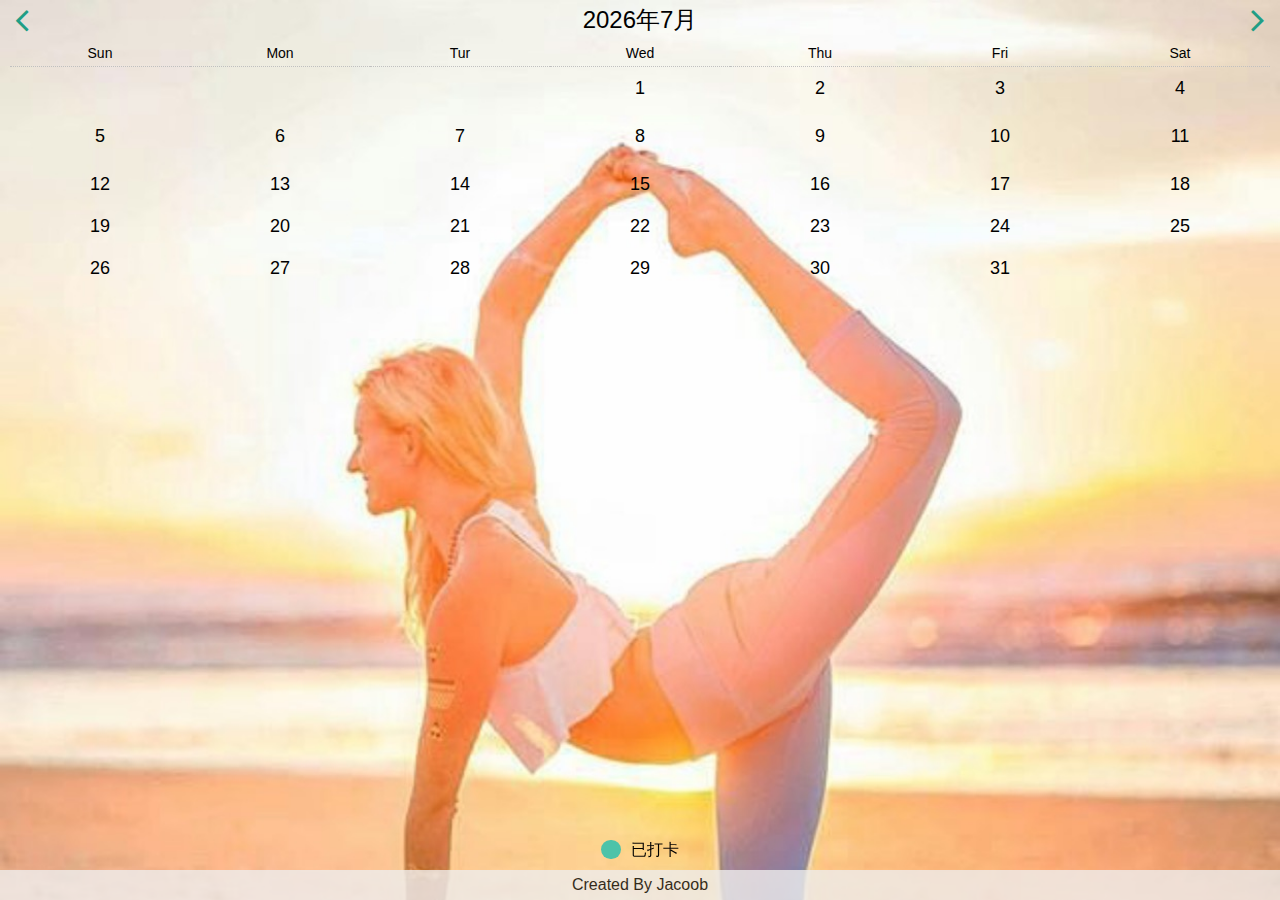
<file: index.html>
<!DOCTYPE html>
<html lang="en">
<head>
	<meta charset="UTF-8">
  <meta name="viewport" content="width=device-width, user-scalable=no">
	<title>打卡收割机</title>
  <style type="text/css">
    .s-skin-container,.s-skin-container li{position:absolute;width:100%;height:100%}.star b,.star s{display:block;border-radius:50px;background-color:#4dc3a9}a{text-decoration:none}li,ul{list-style:none;margin:0;padding:0}.s-skin-container{top:0;left:0;z-index:-5}.s-skin-container li{z-index:10;background-position:center 0;background-repeat:no-repeat;background-attachment:fixed;background-size:cover;-webkit-background-size:cover;-o-background-size:cover;zoom:1}.star,.star a,.star b,.star s{width:100px;height:100px;position:absolute}.star{top:68%;left:42%;margin-left:-20px;margin-top:-20px;-webkit-transform:scale(0);-webkit-animation-name:janim;-webkit-animation-duration:.3s;-webkit-animation-timing-function:linear;-webkit-animation-direction:normal;-webkit-animation-fill-mode:forwards}.star a{z-index:1000;display:block;color:#fff;text-align:center;line-height:100px}.star b{-webkit-transform:scale(2);opacity:.2;-webkit-animation:zdjpop .8s infinite}@-webkit-keyframes janim{0%{-webkit-transform:scale(.2)}50%{-webkit-transform:scale(1.2)}100%{-webkit-transform:scale(1)}}@-webkit-keyframes zdjpop{0%{opacity:1;-webkit-transform:scale(1)}100%{opacity:0;-webkit-transform:scale(1.5)}}
#username,.ipad #username{text-overflow:ellipsis;white-space:nowrap;overflow:hidden}.calendar .cal-body table .month,.hide,.ipad .calendar .cal-body table .month{display:none}img{border:none}hr{color:#209e85;padding:0 10px;border-top:1px solid #209e85;border-bottom:1px solid #fff}a{outline-style:none;outline-width:0}a:active,a:hover{outline:0}.text-left{text-align:left}.text-center{text-align:center}.text-right{text-align:right}body,html{font-family:'Helvetica Neue',Helvetica,Arial,sans-serif;margin:0;padding:0;word-wrap:break-word}#head-container{background:#209e85;border-bottom:1px solid #1c967e}#head-container img{height:38px;padding:5px 10px}#head-container .menu{padding:10px;position:absolute;right:0;height:28px}#head-container .menuhover{color:red}#nav-bar{position:absolute;top:48px;width:100%;height:100%;background:#f1f0e3;z-index:100;padding:0 0 20px}#nav-bar .nav-triangle{position:absolute;top:-20px;right:15px;width:0;height:0;font-size:0;border-width:10px;border-style:solid;border-color:transparent transparent #f1f0e3;overflow:hidden;z-index:1}#nav-bar .mobile-apps{padding:20px 10px 0}#nav-bar .mobile-apps .title-line{color:#209e85;height:20px;line-height:20px;text-align:center;font-size:15px}#nav-bar .mobile-apps .title-line .title{position:relative;top:-20px;background:#f1f0e3;padding:0 10px}#nav-bar .mobile-apps .app-item{padding-bottom:10px}#nav-bar .mobile-apps .app-item a{color:#000;text-decoration:none}#nav-bar .mobile-apps .app-item a img{width:32px}#nav-bar .mobile-apps .app-item a .description{position:relative;top:-10px;font-size:15px}#nav-bar .mobile-apps .app-item .btn-download{position:absolute;right:10px;border-radius:2px;background:0 0;padding:2px 8px;border:1px solid #209e85;color:#209e85;text-shadow:none}#nav-bar .web-apps{font-size:15px;padding:10px 10px 30px}#nav-bar .web-apps .title-line{color:#209e85;height:20px;line-height:20px;text-align:center;font-size:15px}#nav-bar .web-apps .title-line .title{position:relative;top:-20px;background:#f1f0e3;padding:0 10px}#nav-bar .web-apps table{width:100%}#nav-bar .web-apps table a{color:#000;text-decoration:none}#nav-bar .web-apps table a img{height:26px}#nav-bar .web-apps table a .description{position:relative;top:-10px;padding-left:5px}.info-bar{position:relative;top:-4px;height:120px;border-top:3px solid #1a8770;background:#209e85;color:#fff;text-align:center}#user-info{position:absolute;left:20px;top:20px}#user-info img{width:60px;height:60px;border-radius:60px;box-shadow:0 0 4px gray;background:#fff}#user-decoration{position:relative;top:-10px;font-size:38px;font-weight:700;line-height:120px;color:#1b8773}#checkin-info{position:absolute;right:20px;top:20px}#username{font-weight:700;width:80px}#days-count{font-size:42px;height:60px;font-weight:700}.calendar{margin:0 10px 50px}.calendar .cal-header{text-align:center;height:40px;font-size:24px;line-height:40px}.calendar .cal-header .ctrl{font-size:38px;color:silver}.calendar .cal-header .ctrl-active{color:#209e85}.calendar .cal-header .btn{background:0 0;border:none;box-shadow:none}.calendar .cal-header #prev{position:absolute;left:15px}.calendar .cal-header #next{position:absolute;right:15px}.calendar .cal-body{width:100%}.calendar .cal-body table{width:100%;text-align:center;font-size:18px}.calendar .cal-body table th,.calendar .cal-body table tr:nth-of-type(2) th{font-weight:400;font-size:14px}.calendar .cal-body table tr:nth-of-type(3){height:54px}.calendar .cal-body table th{height:26px;border-bottom:1px dotted silver}.calendar .cal-body table td{width:40px;height:42px}.calendar .cal-body table td .cell{margin:4px auto;line-height:34px;text-align:center;width:34px;height:34px}#diagram,.download-info{position:fixed;width:100%;text-align:center}.calendar .cal-body table .done{border-radius:34px;color:#fff;background:#4dc3a9}.calendar .cal-body table .undo{color:silver}#diagram{bottom:30px;height:40px;line-height:40px}#diagram .hint-dot{padding:1px 10px;background:#4dc3a9;border-radius:12px;margin-right:10px}.download-info{margin:0;bottom:0;height:30px;line-height:30px;background:#eeeded;opacity:.8}.ipad #nav-bar .mobile-apps{padding:40px 20px 0}.ipad #nav-bar .mobile-apps .title-line{color:#209e85;height:40px;line-height:40px;text-align:center;font-size:30px}.ipad #nav-bar .mobile-apps .title-line .title{position:relative;top:-40px;background:#f1f0e3;padding:0 20px}.ipad #nav-bar .mobile-apps .app-item{padding-bottom:20px;font-size:30px}.ipad #nav-bar .mobile-apps .app-item a{color:#000;text-decoration:none}.ipad #nav-bar .mobile-apps .app-item a img{width:64px}.ipad #nav-bar .mobile-apps .app-item a .description{position:relative;font-size:30px;top:-20px}.ipad #nav-bar .mobile-apps .app-item .btn-download{position:absolute;right:20px;border-radius:6px;background:0 0;padding:4px 16px;border:1px solid #209e85;color:#209e85;text-shadow:none}.ipad #nav-bar .web-apps{font-size:30px;padding:20px 20px 60px}.ipad #nav-bar .web-apps .title-line{color:#209e85;height:40px;line-height:40px;text-align:center;font-size:30px}.ipad #nav-bar .web-apps .title-line .title{position:relative;top:-40px;background:#f1f0e3;padding:0 20px}.ipad #nav-bar .web-apps table{width:100%}.ipad #nav-bar .web-apps table a{color:#000;text-decoration:none}.ipad #nav-bar .web-apps table a img{height:52px}.ipad #nav-bar .web-apps table a .description{position:relative;top:-20px;padding-left:10px}.ipad .info-bar{position:relative;top:-4px;height:200px;border-top:6px solid #1a8770;background:#209e85;color:#fff;text-align:center;font-size:1.5em}.ipad #user-info{position:absolute;left:40px;top:20px}.ipad #user-info img{width:120px;height:120px;border-radius:120px;box-shadow:0 0 8px gray;background:#fff}.ipad #user-decoration{position:relative;top:-30px;font-size:76px;font-weight:700;line-height:240px;color:#1b8773}.ipad #checkin-info{position:absolute;right:40px;top:20px}.ipad #username{font-weight:700;width:160px}.ipad #days-count{font-size:90px;height:120px;font-weight:700}.ipad .calendar{margin:0 20px 100px}.ipad .calendar .cal-header{text-align:center;height:80px;font-size:48px;line-height:80px}.ipad .calendar .cal-header .ctrl{font-size:76px;color:silver}.ipad .calendar .cal-header .ctrl-active{color:#209e85}.ipad .calendar .cal-header .btn{background:0 0;border:none;box-shadow:none}.ipad .calendar .cal-header #prev{position:absolute;left:30px}.ipad .calendar .cal-header #next{position:absolute;right:30px}.ipad .calendar .cal-body{width:100%}.ipad .calendar .cal-body table{width:100%;text-align:center;font-size:36px}.ipad .calendar .cal-body table tr:nth-of-type(2) th{font-weight:400;font-size:28px}.ipad .calendar .cal-body table tr:nth-of-type(3){height:108px}.ipad .calendar .cal-body table th{height:52px;border-bottom:2px dotted silver}.ipad .calendar .cal-body table td{width:80px;height:84px}.ipad .calendar .cal-body table td .cell{margin:8px auto;line-height:68px;text-align:center;width:68px;height:68px}.ipad .calendar .cal-body table .done{border-radius:68px;color:#fff;background:#4dc3a9}.ipad .calendar .cal-body table .undo{color:silver}.ipad #diagram{position:static;bottom:40px;height:80px;width:100%;line-height:80px;text-align:center;background:#eeeded;font-size:2em}.ipad #diagram .hint-dot{color:#4dc3a9}@media only screen and (width:1024px){#nav-bar .mobile-apps{padding:40px 20px 0}#nav-bar .mobile-apps .title-line{color:#209e85;height:40px;line-height:40px;text-align:center;font-size:30px}#nav-bar .mobile-apps .title-line .title{position:relative;top:-40px;background:#f1f0e3;padding:0 20px}#nav-bar .mobile-apps .app-item{padding-bottom:20px;font-size:30px}#nav-bar .mobile-apps .app-item a{color:#000;text-decoration:none}#nav-bar .mobile-apps .app-item a img{width:64px}#nav-bar .mobile-apps .app-item a .description{position:relative;font-size:30px;top:-20px}#nav-bar .mobile-apps .app-item .btn-download{position:absolute;right:20px;border-radius:6px;background:0 0;padding:4px 16px;border:1px solid #209e85;color:#209e85;text-shadow:none}#nav-bar .web-apps{font-size:30px;padding:20px 20px 60px}#nav-bar .web-apps .title-line{color:#209e85;height:40px;line-height:40px;text-align:center;font-size:30px}#nav-bar .web-apps .title-line .title{position:relative;top:-40px;background:#f1f0e3;padding:0 20px}#nav-bar .web-apps table{width:100%}#nav-bar .web-apps table a{color:#000;text-decoration:none}#nav-bar .web-apps table a img{height:52px}#nav-bar .web-apps table a .description{position:relative;top:-20px;padding-left:10px}.info-bar{position:relative;top:-4px;height:200px;border-top:6px solid #1a8770;background:#209e85;color:#fff;text-align:center;font-size:1.5em}#user-info{position:absolute;left:40px;top:20px}#user-info img{width:120px;height:120px;border-radius:120px;box-shadow:0 0 8px gray;background:#fff}#user-decoration{position:relative;top:-30px;font-size:76px;font-weight:700;line-height:240px;color:#1b8773}#checkin-info{position:absolute;right:40px;top:20px}#username{font-weight:700;text-overflow:ellipsis;white-space:nowrap;width:160px;overflow:hidden}#days-count{font-size:90px;height:120px;font-weight:700}.calendar{margin:0 20px 100px}.calendar .cal-header{text-align:center;height:80px;font-size:48px;line-height:80px}.calendar .cal-header .ctrl{font-size:76px;color:silver}.calendar .cal-header .ctrl-active{color:#209e85}.calendar .cal-header .btn{background:0 0;border:none;box-shadow:none}.calendar .cal-header #prev{position:absolute;left:30px}.calendar .cal-header #next{position:absolute;right:30px}.calendar .cal-body{width:100%}.calendar .cal-body table{width:100%;text-align:center;font-size:36px}.calendar .cal-body table tr:nth-of-type(2) th{font-weight:400;font-size:28px}.calendar .cal-body table tr:nth-of-type(3){height:108px}.calendar .cal-body table th{height:52px;border-bottom:2px dotted silver}.calendar .cal-body table td{width:80px;height:84px}.calendar .cal-body table td .cell{margin:8px auto;line-height:68px;text-align:center;width:68px;height:68px}.calendar .cal-body table .month{display:none}.calendar .cal-body table .done{border-radius:68px;color:#fff;background:#4dc3a9}.calendar .cal-body table .undo{color:silver}#diagram{position:static;bottom:40px;height:80px;width:100%;line-height:80px;text-align:center;background:#eeeded;font-size:2em}#diagram .hint-dot{color:#4dc3a9}}@media only screen and (width:768px){#nav-bar .mobile-apps{padding:40px 20px 0}#nav-bar .mobile-apps .title-line{color:#209e85;height:40px;line-height:40px;text-align:center;font-size:30px}#nav-bar .mobile-apps .title-line .title{position:relative;top:-40px;background:#f1f0e3;padding:0 20px}#nav-bar .mobile-apps .app-item{padding-bottom:20px;font-size:30px}#nav-bar .mobile-apps .app-item a{color:#000;text-decoration:none}#nav-bar .mobile-apps .app-item a img{width:64px}#nav-bar .mobile-apps .app-item a .description{position:relative;font-size:30px;top:-20px}#nav-bar .mobile-apps .app-item .btn-download{position:absolute;right:20px;border-radius:6px;background:0 0;padding:4px 16px;border:1px solid #209e85;color:#209e85;text-shadow:none}#nav-bar .web-apps{font-size:30px;padding:20px 20px 60px}#nav-bar .web-apps .title-line{color:#209e85;height:40px;line-height:40px;text-align:center;font-size:30px}#nav-bar .web-apps .title-line .title{position:relative;top:-40px;background:#f1f0e3;padding:0 20px}#nav-bar .web-apps table{width:100%}#nav-bar .web-apps table a{color:#000;text-decoration:none}#nav-bar .web-apps table a img{height:52px}#nav-bar .web-apps table a .description{position:relative;top:-20px;padding-left:10px}.info-bar{position:relative;top:-4px;height:200px;border-top:6px solid #1a8770;background:#209e85;color:#fff;text-align:center;font-size:1.5em}#user-info{position:absolute;left:40px;top:20px}#user-info img{width:120px;height:120px;border-radius:120px;box-shadow:0 0 8px gray;background:#fff}#user-decoration{position:relative;top:-30px;font-size:76px;font-weight:700;line-height:240px;color:#1b8773}#checkin-info{position:absolute;right:40px;top:20px}#username{font-weight:700;text-overflow:ellipsis;white-space:nowrap;width:160px;overflow:hidden}#days-count{font-size:90px;height:120px;font-weight:700}.calendar{margin:0 20px 100px}.calendar .cal-header{text-align:center;height:80px;font-size:48px;line-height:80px}.calendar .cal-header .ctrl{font-size:76px;color:silver}.calendar .cal-header .ctrl-active{color:#209e85}.calendar .cal-header .btn{background:0 0;border:none;box-shadow:none}.calendar .cal-header #prev{position:absolute;left:30px}.calendar .cal-header #next{position:absolute;right:30px}.calendar .cal-body{width:100%}.calendar .cal-body table{width:100%;text-align:center;font-size:36px}.calendar .cal-body table tr:nth-of-type(2) th{font-weight:400;font-size:28px}.calendar .cal-body table tr:nth-of-type(3){height:108px}.calendar .cal-body table th{height:52px;border-bottom:2px dotted silver}.calendar .cal-body table td{width:80px;height:84px}.calendar .cal-body table td .cell{margin:8px auto;line-height:68px;text-align:center;width:68px;height:68px}.calendar .cal-body table .month{display:none}.calendar .cal-body table .done{border-radius:68px;color:#fff;background:#4dc3a9}.calendar .cal-body table .undo{color:silver}#diagram{position:static;bottom:40px;height:80px;width:100%;line-height:80px;text-align:center;background:#eeeded;font-size:2em}#diagram .hint-dot{color:#4dc3a9}}
@font-face{font-family:fontawesome;src:url(fonts/fontawesome-v3.ttf) format('truetype');font-weight:400;font-style:normal}[data-icon]:before{font-family:fontawesome;content:attr(data-icon);speak:none;font-weight:400;font-variant:normal;text-transform:none;line-height:1;-webkit-font-smoothing:antialiased}.icon-adjust,.icon-adn,.icon-align-center,.icon-align-justify,.icon-align-left,.icon-align-right,.icon-ambulance,.icon-anchor,.icon-android,.icon-angle-down,.icon-angle-left,.icon-angle-right,.icon-angle-up,.icon-apple,.icon-archive,.icon-arrow-down,.icon-arrow-left,.icon-arrow-right,.icon-arrow-up,.icon-asterisk,.icon-backward,.icon-ban-circle,.icon-bar-chart,.icon-barcode,.icon-beaker,.icon-beer,.icon-bell,.icon-bell-alt,.icon-bitbucket,.icon-bitbucket-sign,.icon-bitcoin,.icon-bold,.icon-bolt,.icon-book,.icon-bookmark,.icon-bookmark-empty,.icon-briefcase,.icon-bug,.icon-building,.icon-bullhorn,.icon-bullseye,.icon-calendar,.icon-calendar-empty,.icon-camera,.icon-camera-retro,.icon-caret-down,.icon-caret-left,.icon-caret-right,.icon-caret-up,.icon-certificate,.icon-check,.icon-check-empty,.icon-check-minus,.icon-check-sign,.icon-chevron-down,.icon-chevron-left,.icon-chevron-right,.icon-chevron-sign-down,.icon-chevron-sign-left,.icon-chevron-sign-right,.icon-chevron-sign-up,.icon-chevron-up,.icon-circle,.icon-circle-arrow-down,.icon-circle-arrow-left,.icon-circle-arrow-right,.icon-circle-arrow-up,.icon-circle-blank,.icon-cloud,.icon-cloud-download,.icon-cloud-upload,.icon-code,.icon-code-fork,.icon-coffee,.icon-cog,.icon-cogs,.icon-collapse,.icon-collapse-alt,.icon-collapse-top,.icon-columns,.icon-comment,.icon-comment-alt,.icon-comments,.icon-comments-alt,.icon-compass,.icon-copy,.icon-credit,.icon-crop,.icon-css3,.icon-cut,.icon-dashboard,.icon-desktop,.icon-dollar,.icon-douban,.icon-douban-round,.icon-double-angle-down,.icon-double-angle-left,.icon-double-angle-right,.icon-double-angle-up,.icon-download,.icon-download-alt,.icon-dribbble,.icon-dropbox,.icon-edit,.icon-edit-sign,.icon-eject,.icon-ellipsis-horizontal,.icon-ellipsis-vertical,.icon-envelope,.icon-envelope-alt,.icon-eraser,.icon-euro,.icon-exchange,.icon-exclamation,.icon-exclamation-sign,.icon-expand,.icon-expand-alt,.icon-external-link,.icon-external-link-sign,.icon-eye-close,.icon-eye-open,.icon-facebook,.icon-facebook-sign,.icon-facetime-video,.icon-fast-backward,.icon-fast-forward,.icon-female,.icon-fighter-jet,.icon-file,.icon-file-2,.icon-file-alt,.icon-file-text,.icon-film,.icon-filter,.icon-fire,.icon-fire-extinguisher,.icon-flag,.icon-flag-alt,.icon-flag-checkered,.icon-flickr,.icon-folder-close,.icon-folder-close-alt,.icon-folder-open,.icon-folder-open-alt,.icon-font,.icon-food,.icon-forward,.icon-foursquare,.icon-frown,.icon-fullscreen,.icon-gamepad,.icon-gbp,.icon-gift,.icon-github,.icon-github-alt,.icon-github-sign,.icon-gittip,.icon-glass,.icon-globe,.icon-google-plus,.icon-google-plus-sign,.icon-group,.icon-h-sign,.icon-hand-down,.icon-hand-left,.icon-hand-right,.icon-hand-up,.icon-hdd,.icon-headphones,.icon-heart,.icon-heart-empty,.icon-home,.icon-hospital,.icon-html5,.icon-inbox,.icon-indent-left,.icon-indent-right,.icon-info,.icon-info-sign,.icon-instagram,.icon-italic,.icon-key,.icon-keyboard,.icon-laptop,.icon-leaf,.icon-legal,.icon-lemon,.icon-level-down,.icon-level-up,.icon-lightbulb,.icon-link,.icon-linkedin,.icon-linkedin-sign,.icon-linux,.icon-list,.icon-list-alt,.icon-list-ol,.icon-list-ul,.icon-location-arrow,.icon-lock,.icon-long-arrow-down,.icon-long-arrow-left,.icon-long-arrow-right,.icon-long-arrow-up,.icon-magic,.icon-magnet,.icon-male,.icon-map-marker,.icon-maxcdn,.icon-medkit,.icon-meh,.icon-microphone,.icon-microphone-off,.icon-minus,.icon-minus-sign,.icon-minus-sign-alt,.icon-mobile,.icon-money,.icon-moon,.icon-move,.icon-music,.icon-off,.icon-ok,.icon-ok-circle,.icon-ok-sign,.icon-paper-clip,.icon-paste,.icon-pause,.icon-pencil,.icon-phone,.icon-phone-sign,.icon-picture,.icon-pinterest,.icon-pinterest-sign,.icon-plane,.icon-play,.icon-play-circle,.icon-play-sign,.icon-plus,.icon-plus-sign,.icon-plus-sign-2,.icon-print,.icon-pushpin,.icon-puzzle,.icon-qq,.icon-qq-round,.icon-qrcode,.icon-question,.icon-question-sign,.icon-quote-left,.icon-quote-right,.icon-random,.icon-refresh,.icon-remove,.icon-remove-circle,.icon-remove-sign,.icon-renminbi,.icon-renren,.icon-renren-2,.icon-renren-round,.icon-reorder,.icon-repeat,.icon-reply,.icon-reply-all,.icon-resize-full,.icon-resize-horizontal,.icon-resize-small,.icon-resize-vertical,.icon-retweet,.icon-road,.icon-rocket,.icon-rss,.icon-rss-sign,.icon-rupee,.icon-save,.icon-screenshot,.icon-search,.icon-share,.icon-share-alt,.icon-share-sign,.icon-shield,.icon-shopping-cart,.icon-sign-blank,.icon-signal,.icon-signin,.icon-signout,.icon-sina-weibo,.icon-sina-weibo-round,.icon-sitemap,.icon-skype,.icon-smile,.icon-sort,.icon-sort-by-alphabet,.icon-sort-by-alphabet-alt,.icon-sort-by-attributes,.icon-sort-by-attributes-alt,.icon-sort-by-order,.icon-sort-by-order-alt,.icon-sort-down,.icon-sort-up,.icon-spinner,.icon-stackexchange,.icon-star,.icon-star-empty,.icon-star-half,.icon-star-half-full,.icon-step-backward,.icon-step-forward,.icon-stethoscope,.icon-stop,.icon-strikethrough,.icon-subscript,.icon-suitcase,.icon-sun,.icon-superscript,.icon-table,.icon-tablet,.icon-tag,.icon-tags,.icon-tasks,.icon-tencent-weibo,.icon-tencent-weibo-round,.icon-terminal,.icon-text-height,.icon-text-width,.icon-th,.icon-th-large,.icon-th-list,.icon-thumbs-down,.icon-thumbs-down-2,.icon-thumbs-up,.icon-thumbs-up-2,.icon-ticket,.icon-time,.icon-tint,.icon-trash,.icon-trello,.icon-trophy,.icon-truck,.icon-tumblr,.icon-tumblr-sign,.icon-twitter,.icon-twitter-sign,.icon-umbrella,.icon-underline,.icon-undo,.icon-unlink,.icon-unlock,.icon-unlock-alt,.icon-upload,.icon-upload-alt,.icon-user,.icon-user-md,.icon-vk,.icon-volume-down,.icon-volume-off,.icon-volume-up,.icon-warning-sign,.icon-weibo,.icon-weixin,.icon-weixin-round,.icon-windows,.icon-won,.icon-wrench,.icon-xing,.icon-xing-sign,.icon-yen,.icon-youtube,.icon-youtube-play,.icon-youtube-sign,.icon-zoom-in,.icon-zoom-out{font-family:fontawesome;speak:none;font-style:normal;font-weight:400;font-variant:normal;text-transform:none;line-height:1;-webkit-font-smoothing:antialiased}.icon-angle-left:before{content:"\f104"}.icon-angle-right:before{content:"\f105"}.icon-weixin-round:before{content:"\e000"}.icon-tencent-weibo-round:before{content:"\e001"}.icon-sina-weibo-round:before{content:"\e002"}.icon-renren-round:before{content:"\e003"}.icon-qq-round:before{content:"\e004"}.icon-douban-round:before{content:"\e005"}.icon-suitcase:before{content:"\e006"}.icon-mobile:before{content:"\e007"}.icon-douban:before{content:"\e008"}.icon-qq:before{content:"\e009"}.icon-renren-2:before{content:"\e00a"}.icon-sina-weibo:before{content:"\e00b"}.icon-tencent-weibo:before{content:"\e00c"}.icon-weixin:before{content:"\e00d"}
  </style>
</head>
<body>
  <ul class="s-skin-container">
    <li class="" style="background-image: url(826840225658044791.jpg); display: list-item; z-index: 10;"></li>
  </ul>
  <div class="calendar">
    <div class="cal-header">
      <a class="icon-angle-left btn ctrl ctrl-active" id="prev" href=""></a>
        <span id="date"></span> 
      <a class="icon-angle-right btn ctrl ctrl-active" id="next" href=""></a>
    </div>
    <div id="dateTime" class="cal-body"></div>
  </div>
  <div class="star">
    <a href="javascript:doDakaAction()">打卡</a>
    <s></s>
    <b></b>
  </div>
  <div id="diagram">
      <i class="hint-dot"></i> 已打卡
  </div>
  <div class="download-info">
      Created By Jacoob
  </div>
</body>
<script src="zepto.js"></script>
<script src="layer/layer.js"></script>
<script src="daka.min.js"></script>
</html>
</file>
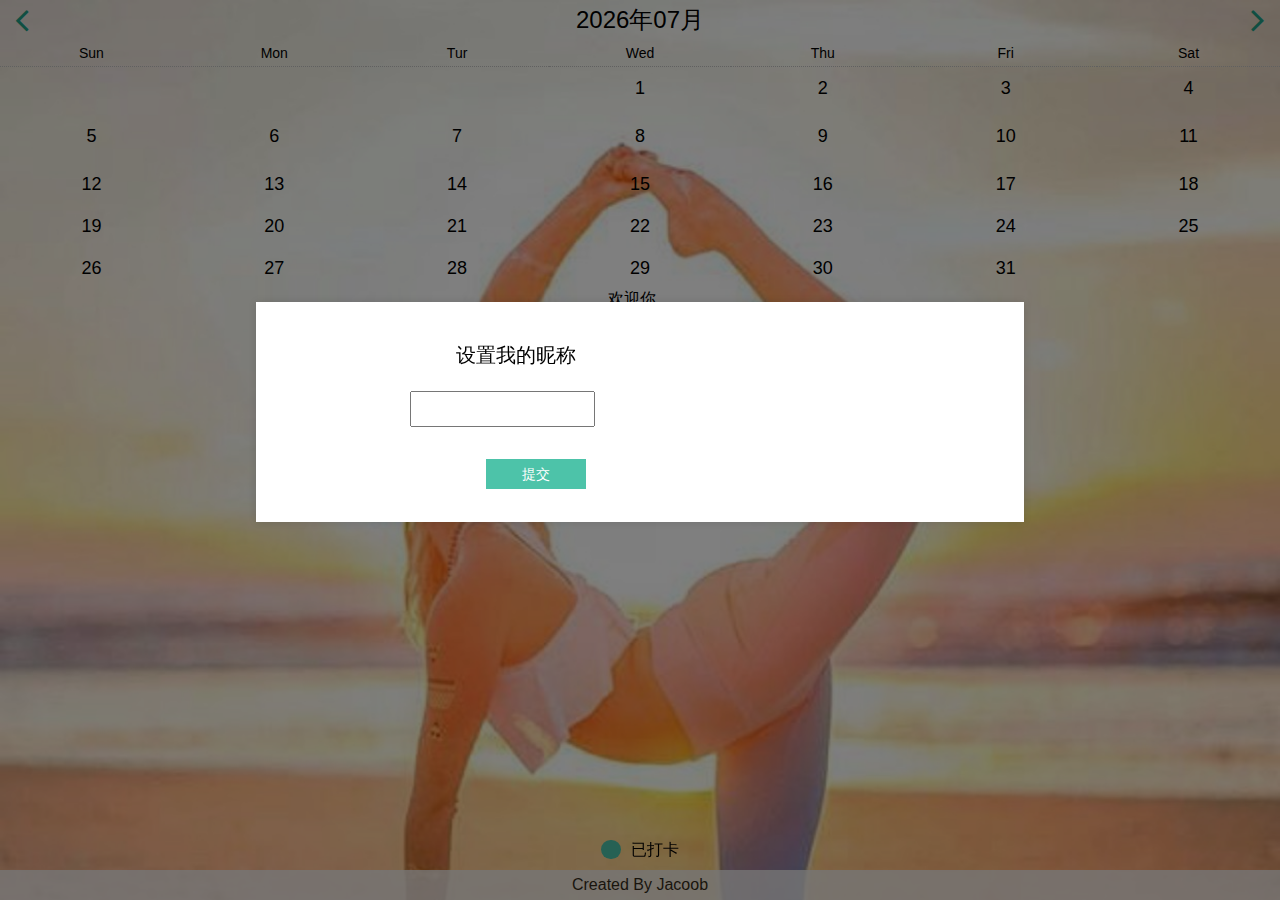
<file: daka.html>
<!DOCTYPE html>
<html lang="en">
<head>
	<meta charset="UTF-8">
  <meta name="viewport" content="width=device-width, user-scalable=no">
	<title>打卡小工具-最好用的小工具</title>
  <link href="checkin_wechat.7e3f7b756593293e2bfb44d201c5de11.css" rel="stylesheet" type="text/css">
  <link rel="stylesheet" type="text/css" href="shanbay-fontawesome-v3.css">
  <style type="text/css">
    a{
      text-decoration: none;
    }
    ul,li{
      list-style: none;
      margin: 0;
      padding: 0;
    }
    .s-skin-container {
      position: absolute;
      top: 0;
      left: 0;
      height: 100%;
      width: 100%;
      z-index: -5;
    }
    .s-skin-container li {
      position: absolute;
      width: 100%;
      height: 100%;
      z-index: 10;
      background-position: center 0;
      background-repeat: no-repeat;
      background-attachment: fixed;
      background-size: cover;
      -webkit-background-size: cover;
      -o-background-size: cover;
      zoom: 1;
    }
    .star{
      width:100px;
      height:100px;
      position:absolute;
      bottom:12%;
      left:42%;
      margin-left:-20px;
      margin-top:-20px;
      -webkit-transform:scale(0);
      -webkit-animation-name:janim;
      -webkit-animation-duration:.3s;
      -webkit-animation-timing-function:linear;
      -webkit-animation-direction:normal;
      -webkit-animation-fill-mode:forwards;
    }
    .star a{
      position: absolute;
      z-index: 1000;
      height: 100px;
      width: 100px;
      display: block;
      color: white;
      text-align: center;
      line-height: 100px;
    }
    .star s{
      width:100px;
      height:100px;
      display:block;
      border-radius:50px;
      background-color:#4dc3a9;
      position:absolute;
    }
    .star b{
      width:100px;
      height:100px;
      display:block;
      border-radius:50px;
      position:absolute;
      background-color:#4dc3a9;
      -webkit-transform:scale(2);
      opacity:.2;
      -webkit-animation:zdjpop .8s infinite;
    }
    @-webkit-keyframes janim {
      0% {
        -webkit-transform:scale(0.2);
      }
      50% {
        -webkit-transform:scale(1.2);
      }
      100% {
        -webkit-transform:scale(1);
      }
      }
      @-webkit-keyframes zdjpop {
      0% {
        opacity:1;
        -webkit-transform:scale(1);
      }
      100% {
        opacity:0;
        -webkit-transform:scale(1.5);
      }
    }

  .personInfo p{position:absolute;left:26%;top:10%;font-family: Helvetica, STHeiti STXihei, Microsoft JhengHei, Microsoft YaHei, Arial;font-size:20px;}
	.personInfo input{position:absolute;left:20%;bottom:43%;height:30px;line-height:30px;text-align:center;}
	.personInfo a{display:inline-block;position:absolute;left:30%;bottom:15%;width:100px;height:30px;line-height:30px;background:#4dc3a9;color:#fff;text-align:center;}
	.daka_info p{text-align:center;margin:0;padding-bottom:10px;}
	.daka_info p span{color:red;}
  </style>
</head>
<body>
  <ul class="s-skin-container">
    <li class="" style="background-image: url(826840225658044791.jpg); display: list-item; z-index: 10;"></li>
  </ul>
  <div class="calendar">
    <div class="cal-header">
      <a class="icon-angle-left btn ctrl ctrl-active" id="prev" href=""></a>
        <span id="date"></span> 
      <a class="icon-angle-right btn ctrl ctrl-active" id="next" href=""></a>
    </div>
    <div id="dateTime" class="cal-body"></div>
  </div>
  <div class="daka_info">
	<p>欢迎你，<span id="name"></span></p>
	<p id="msg">本月累计打卡<span id="day_num"></span>天</p>
  </div>
  <div class="star">
    <a href="javascript:doDakaAction()">打卡</a>
    <s></s>
    <b></b>
  </div>
  <div id="diagram">
      <i class="hint-dot"></i> 已打卡
  </div>
  <div class="download-info">
      Created By Jacoob
  </div>
</body>
<script src="zepto.js"></script>
<script src="layer/layer.js"></script>
<script src="calendar-My.js"></script>
<script src="daka.js"></script>
</html>
</file>
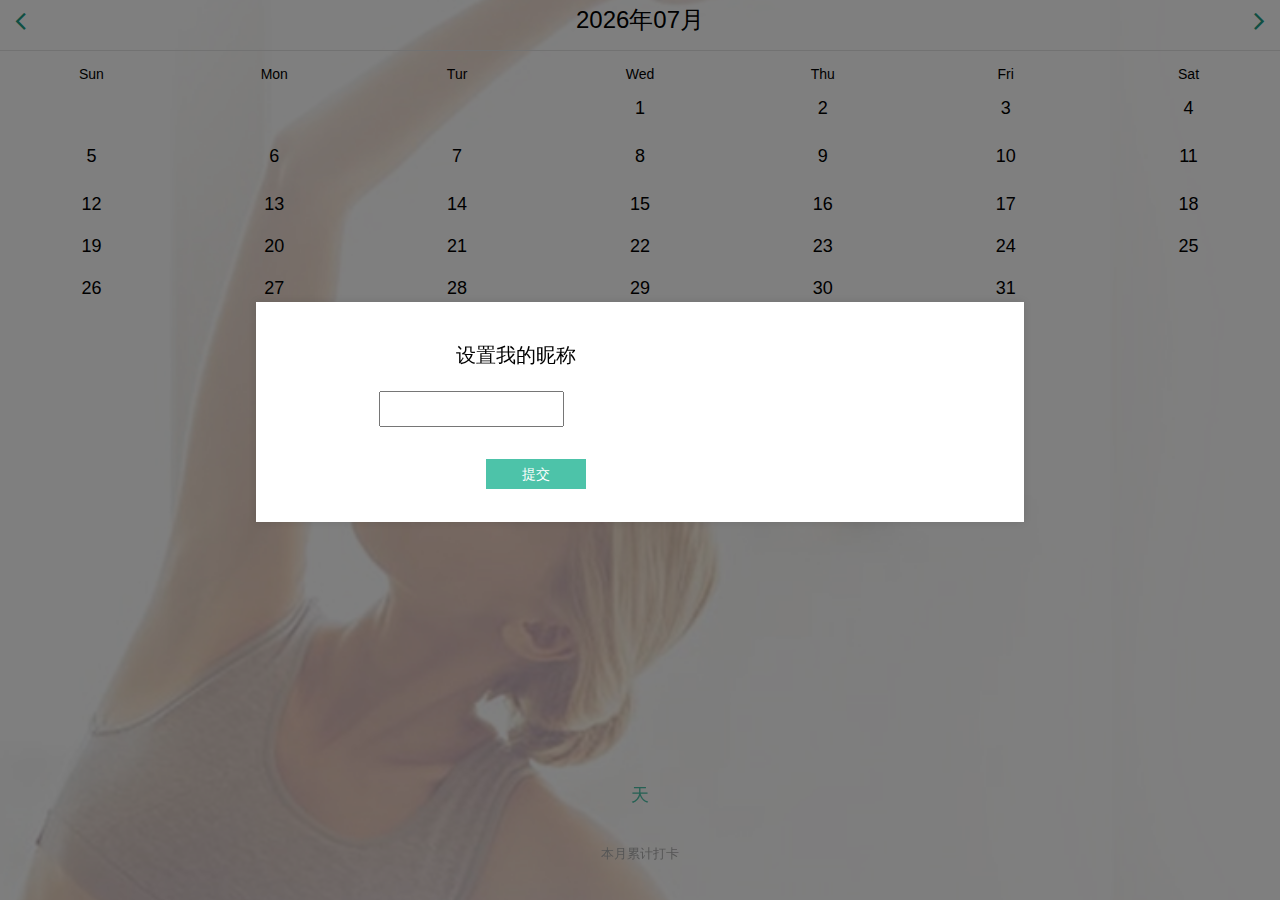
<file: record_wx.html>
<!DOCTYPE html>
<html lang="en">
<head>
	<meta charset="UTF-8">
 	<meta name="viewport" content="width=device-width, user-scalable=no">
  	<!--<script src="http://g.tbcdn.cn/mtb/lib-flexible/0.3.4/??flexible_css.js,flexible.js"></script> 	-->	
	<title>打卡小工具-最好用的小工具</title>
  <style type="text/css">
    .s-skin-container,.s-skin-container li{position:absolute;width:100%;height:100%}
    .star b,.star s{display:block;border-radius:50px;background-color:#4dc3a9}a{text-decoration:none}
    li,ul{list-style:none;margin:0;padding:0}
    .s-skin-container{top:0;left:0;z-index:-5}
    .s-skin-container li{z-index:10;background-position:50% 50%;background-repeat:no-repeat;background-attachment:fixed;background-size:cover;-webkit-background-size:cover;-o-background-size:cover;zoom:1}
    .star,.star a,.star b,.star s{width:100px;height:100px;position:absolute}
    .star{top:65%;left:42%;margin-left:-20px;margin-top:-20px;-webkit-transform:scale(0);-webkit-animation-name:janim;-webkit-animation-duration:.3s;-webkit-animation-timing-function:linear;-webkit-animation-direction:normal;-webkit-animation-fill-mode:forwards}
    .star a{z-index:1000;display:block;color:#fff;text-align:center;line-height:100px}
    .star b{-webkit-transform:scale(2);opacity:.2;-webkit-animation:zdjpop .8s infinite}
    @-webkit-keyframes janim{0%{-webkit-transform:scale(.2)}50%{-webkit-transform:scale(1.2)}100%{-webkit-transform:scale(1)}}
    @-webkit-keyframes zdjpop{0%{opacity:1;-webkit-transform:scale(1)}100%{opacity:0;-webkit-transform:scale(1.5)}}
#username,.ipad #username{text-overflow:ellipsis;white-space:nowrap;overflow:hidden}.calendar .cal-body table .month,.hide,.ipad .calendar .cal-body table .month{display:none}img{border:none}hr{color:#209e85;padding:0 10px;border-top:1px solid #209e85;border-bottom:1px solid #fff}a{outline-style:none;outline-width:0}a:active,a:hover{outline:0}.text-left{text-align:left}.text-center{text-align:center}.text-right{text-align:right}body,html{font-family:'Helvetica Neue',Helvetica,Arial,sans-serif;margin:0;padding:0;word-wrap:break-word}#head-container{background:#209e85;border-bottom:1px solid #1c967e}#head-container img{height:38px;padding:5px 10px}#head-container .menu{padding:10px;position:absolute;right:0;height:28px}#head-container .menuhover{color:red}#nav-bar{position:absolute;top:48px;width:100%;height:100%;background:#f1f0e3;z-index:100;padding:0 0 20px}#nav-bar .nav-triangle{position:absolute;top:-20px;right:15px;width:0;height:0;font-size:0;border-width:10px;border-style:solid;border-color:transparent transparent #f1f0e3;overflow:hidden;z-index:1}#nav-bar .mobile-apps{padding:20px 10px 0}#nav-bar .mobile-apps .title-line{color:#209e85;height:20px;line-height:20px;text-align:center;font-size:15px}#nav-bar .mobile-apps .title-line .title{position:relative;top:-20px;background:#f1f0e3;padding:0 10px}#nav-bar .mobile-apps .app-item{padding-bottom:10px}#nav-bar .mobile-apps .app-item a{color:#000;text-decoration:none}#nav-bar .mobile-apps .app-item a img{width:32px}#nav-bar .mobile-apps .app-item a .description{position:relative;top:-10px;font-size:15px}#nav-bar .mobile-apps .app-item .btn-download{position:absolute;right:10px;border-radius:2px;background:0 0;padding:2px 8px;border:1px solid #209e85;color:#209e85;text-shadow:none}#nav-bar .web-apps{font-size:15px;padding:10px 10px 30px}#nav-bar .web-apps .title-line{color:#209e85;height:20px;line-height:20px;text-align:center;font-size:15px}#nav-bar .web-apps .title-line .title{position:relative;top:-20px;background:#f1f0e3;padding:0 10px}#nav-bar .web-apps table{width:100%}#nav-bar .web-apps table a{color:#000;text-decoration:none}#nav-bar .web-apps table a img{height:26px}#nav-bar .web-apps table a .description{position:relative;top:-10px;padding-left:5px}.info-bar{position:relative;top:-4px;height:120px;border-top:3px solid #1a8770;background:#209e85;color:#fff;text-align:center}#user-info{position:absolute;left:20px;top:20px}#user-info img{width:60px;height:60px;border-radius:60px;box-shadow:0 0 4px gray;background:#fff}#user-decoration{position:relative;top:-10px;font-size:38px;font-weight:700;line-height:120px;color:#1b8773}#checkin-info{position:absolute;right:20px;top:20px}#username{font-weight:700;width:80px}#days-count{font-size:42px;height:60px;font-weight:700}.calendar .cal-header{text-align:center;height:40px;font-size:24px;line-height:40px}.calendar .cal-header .ctrl{font-size:38px;color:silver}.calendar .cal-header .ctrl-active{color:#209e85}.calendar .cal-header .btn{background:0 0;border:none;box-shadow:none}.calendar .cal-header #prev{position:absolute;left:15px;top:5px;font-size: 30px;}.calendar .cal-header #next{position:absolute;right:15px;font-size: 30px;top:5px;}.calendar .cal-body{width:100%;border-top: 1px solid #e5e5e5;padding-top: 10px;margin-top: 10px;}.calendar .cal-body table{width:100%;text-align:center;font-size:18px}.calendar .cal-body table th,.calendar .cal-body table tr:nth-of-type(2) th{font-weight:400;font-size:14px}.calendar .cal-body table tr:nth-of-type(3){height:54px}.calendar .cal-body table th{height:26px;}.calendar .cal-body table td{width:40px;height:42px}.calendar .cal-body table td .cell{margin:4px auto;line-height:34px;text-align:center;width:34px;height:34px}#diagram,.download-info{position:fixed;width:100%;text-align:center}.calendar .cal-body table .done{border-radius:34px;color:#fff;background:#4dc3a9}.calendar .cal-body table .undo{color:silver}
	#diagram{bottom:3%;height:10%;}#diagram .hint-dot{padding:1px 10px;background:#4dc3a9;border-radius:12px;margin-right:10px}.download-info{margin:0;bottom:0;height:30px;line-height:30px;background:#eeeded;opacity:.8}.ipad #nav-bar .mobile-apps{padding:40px 20px 0}.ipad #nav-bar .mobile-apps .title-line{color:#209e85;height:40px;line-height:40px;text-align:center;font-size:30px}.ipad #nav-bar .mobile-apps .title-line .title{position:relative;top:-40px;background:#f1f0e3;padding:0 20px}.ipad #nav-bar .mobile-apps .app-item{padding-bottom:20px;font-size:30px}.ipad #nav-bar .mobile-apps .app-item a{color:#000;text-decoration:none}.ipad #nav-bar .mobile-apps .app-item a img{width:64px}.ipad #nav-bar .mobile-apps .app-item a .description{position:relative;font-size:30px;top:-20px}.ipad #nav-bar .mobile-apps .app-item .btn-download{position:absolute;right:20px;border-radius:6px;background:0 0;padding:4px 16px;border:1px solid #209e85;color:#209e85;text-shadow:none}.ipad #nav-bar .web-apps{font-size:30px;padding:20px 20px 60px}.ipad #nav-bar .web-apps .title-line{color:#209e85;height:40px;line-height:40px;text-align:center;font-size:30px}.ipad #nav-bar .web-apps .title-line .title{position:relative;top:-40px;background:#f1f0e3;padding:0 20px}.ipad #nav-bar .web-apps table{width:100%}.ipad #nav-bar .web-apps table a{color:#000;text-decoration:none}.ipad #nav-bar .web-apps table a img{height:52px}.ipad #nav-bar .web-apps table a .description{position:relative;top:-20px;padding-left:10px}.ipad .info-bar{position:relative;top:-4px;height:200px;border-top:6px solid #1a8770;background:#209e85;color:#fff;text-align:center;font-size:1.5em}.ipad #user-info{position:absolute;left:40px;top:20px}.ipad #user-info img{width:120px;height:120px;border-radius:120px;box-shadow:0 0 8px gray;background:#fff}.ipad #user-decoration{position:relative;top:-30px;font-size:76px;font-weight:700;line-height:240px;color:#1b8773}.ipad #checkin-info{position:absolute;right:40px;top:20px}.ipad #username{font-weight:700;width:160px}.ipad #days-count{font-size:90px;height:120px;font-weight:700}.ipad .calendar{}.ipad .calendar .cal-header{text-align:center;height:80px;font-size:48px;line-height:80px}.ipad .calendar .cal-header .ctrl{font-size:76px;color:silver}.ipad .calendar .cal-header .ctrl-active{color:#209e85}.ipad .calendar .cal-header .btn{background:0 0;border:none;box-shadow:none}.ipad .calendar .cal-header #prev{position:absolute;left:30px}.ipad .calendar .cal-header #next{position:absolute;right:30px}
		.ipad .calendar .cal-body{width:100%;border-top: 1px solid #e5e5e5;}.ipad .calendar .cal-body table{width:100%;text-align:center;font-size:36px}.ipad .calendar .cal-body table tr:nth-of-type(2) th{font-weight:400;font-size:28px}.ipad .calendar .cal-body table tr:nth-of-type(3){height:108px}.ipad .calendar .cal-body table th{height:52px;border-bottom:2px dotted silver}.ipad .calendar .cal-body table td{width:80px;height:84px}.ipad .calendar .cal-body table td .cell{margin:8px auto;line-height:68px;text-align:center;width:68px;height:68px}.ipad .calendar .cal-body table .done{border-radius:68px;color:#fff;background:#4dc3a9}.ipad .calendar .cal-body table .undo{color:silver}.ipad #diagram{position:static;bottom:40px;height:80px;width:100%;line-height:80px;text-align:center;background:#eeeded;font-size:2em}.ipad #diagram .hint-dot{color:#4dc3a9}@media only screen and (width:1024px){#nav-bar .mobile-apps{padding:40px 20px 0}#nav-bar .mobile-apps .title-line{color:#209e85;height:40px;line-height:40px;text-align:center;font-size:30px}#nav-bar .mobile-apps .title-line .title{position:relative;top:-40px;background:#f1f0e3;padding:0 20px}#nav-bar .mobile-apps .app-item{padding-bottom:20px;font-size:30px}#nav-bar .mobile-apps .app-item a{color:#000;text-decoration:none}#nav-bar .mobile-apps .app-item a img{width:64px}#nav-bar .mobile-apps .app-item a .description{position:relative;font-size:30px;top:-20px}#nav-bar .mobile-apps .app-item .btn-download{position:absolute;right:20px;border-radius:6px;background:0 0;padding:4px 16px;border:1px solid #209e85;color:#209e85;text-shadow:none}#nav-bar .web-apps{font-size:30px;padding:20px 20px 60px}#nav-bar .web-apps .title-line{color:#209e85;height:40px;line-height:40px;text-align:center;font-size:30px}#nav-bar .web-apps .title-line .title{position:relative;top:-40px;background:#f1f0e3;padding:0 20px}#nav-bar .web-apps table{width:100%}#nav-bar .web-apps table a{color:#000;text-decoration:none}#nav-bar .web-apps table a img{height:52px}#nav-bar .web-apps table a .description{position:relative;top:-20px;padding-left:10px}.info-bar{position:relative;top:-4px;height:200px;border-top:6px solid #1a8770;background:#209e85;color:#fff;text-align:center;font-size:1.5em}#user-info{position:absolute;left:40px;top:20px}#user-info img{width:120px;height:120px;border-radius:120px;box-shadow:0 0 8px gray;background:#fff}#user-decoration{position:relative;top:-30px;font-size:76px;font-weight:700;line-height:240px;color:#1b8773}#checkin-info{position:absolute;right:40px;top:20px}#username{font-weight:700;text-overflow:ellipsis;white-space:nowrap;width:160px;overflow:hidden}#days-count{font-size:90px;height:120px;font-weight:700}.calendar{margin:0 20px 100px}.calendar .cal-header{text-align:center;height:80px;font-size:48px;line-height:80px}.calendar .cal-header .ctrl{font-size:76px;color:silver}.calendar .cal-header .ctrl-active{color:#209e85}.calendar .cal-header .btn{background:0 0;border:none;box-shadow:none}.calendar .cal-header #prev{position:absolute;left:30px}.calendar .cal-header #next{position:absolute;right:30px}.calendar .cal-body table{width:100%;text-align:center;font-size:36px}.calendar .cal-body table tr:nth-of-type(2) th{font-weight:400;font-size:28px}.calendar .cal-body table tr:nth-of-type(3){height:108px}.calendar .cal-body table th{height:52px;border-bottom:2px dotted silver}.calendar .cal-body table td{width:80px;height:84px}.calendar .cal-body table td .cell{margin:8px auto;line-height:68px;text-align:center;width:68px;height:68px}.calendar .cal-body table .month{display:none}.calendar .cal-body table .done{border-radius:68px;color:#fff;background:#4dc3a9}.calendar .cal-body table .undo{color:silver}#diagram{position:static;bottom:40px;height:80px;width:100%;line-height:80px;text-align:center;background:#eeeded;font-size:2em}#diagram .hint-dot{color:#4dc3a9}}@media only screen and (width:768px){#nav-bar .mobile-apps{padding:40px 20px 0}#nav-bar .mobile-apps .title-line{color:#209e85;height:40px;line-height:40px;text-align:center;font-size:30px}#nav-bar .mobile-apps .title-line .title{position:relative;top:-40px;background:#f1f0e3;padding:0 20px}#nav-bar .mobile-apps .app-item{padding-bottom:20px;font-size:30px}#nav-bar .mobile-apps .app-item a{color:#000;text-decoration:none}#nav-bar .mobile-apps .app-item a img{width:64px}#nav-bar .mobile-apps .app-item a .description{position:relative;font-size:30px;top:-20px}#nav-bar .mobile-apps .app-item .btn-download{position:absolute;right:20px;border-radius:6px;background:0 0;padding:4px 16px;border:1px solid #209e85;color:#209e85;text-shadow:none}#nav-bar .web-apps{font-size:30px;padding:20px 20px 60px}#nav-bar .web-apps .title-line{color:#209e85;height:40px;line-height:40px;text-align:center;font-size:30px}#nav-bar .web-apps .title-line .title{position:relative;top:-40px;background:#f1f0e3;padding:0 20px}#nav-bar .web-apps table{width:100%}#nav-bar .web-apps table a{color:#000;text-decoration:none}#nav-bar .web-apps table a img{height:52px}#nav-bar .web-apps table a .description{position:relative;top:-20px;padding-left:10px}.info-bar{position:relative;top:-4px;height:200px;border-top:6px solid #1a8770;background:#209e85;color:#fff;text-align:center;font-size:1.5em}#user-info{position:absolute;left:40px;top:20px}#user-info img{width:120px;height:120px;border-radius:120px;box-shadow:0 0 8px gray;background:#fff}#user-decoration{position:relative;top:-30px;font-size:76px;font-weight:700;line-height:240px;color:#1b8773}#checkin-info{position:absolute;right:40px;top:20px}#username{font-weight:700;text-overflow:ellipsis;white-space:nowrap;width:160px;overflow:hidden}#days-count{font-size:90px;height:120px;font-weight:700}.calendar .cal-header{text-align:center;height:80px;font-size:48px;line-height:80px}.calendar .cal-header .ctrl{font-size:76px;color:silver}.calendar .cal-header .ctrl-active{color:#209e85}.calendar .cal-header .btn{background:0 0;border:none;box-shadow:none}.calendar .cal-header #prev{position:absolute;left:30px}.calendar .cal-header #next{position:absolute;right:30px}.calendar .cal-body{width:100%}.calendar .cal-body table{width:100%;text-align:center;font-size:36px}.calendar .cal-body table tr:nth-of-type(2) th{font-weight:400;font-size:28px}.calendar .cal-body table tr:nth-of-type(3){height:108px}.calendar .cal-body table th{height:52px;border-bottom:2px dotted silver}.calendar .cal-body table td{width:80px;height:84px}.calendar .cal-body table td .cell{margin:8px auto;line-height:68px;text-align:center;width:68px;height:68px}.calendar .cal-body table .month{display:none}.calendar .cal-body table .done{border-radius:68px;color:#fff;background:#4dc3a9}.calendar .cal-body table .undo{color:silver}#diagram{position:static;bottom:40px;height:80px;width:100%;line-height:80px;text-align:center;background:#eeeded;font-size:2em}#diagram .hint-dot{color:#4dc3a9}}
@font-face{font-family:fontawesome;src:url(fonts/fontawesome-v3.ttf) format('truetype');font-weight:400;font-style:normal}[data-icon]:before{font-family:fontawesome;content:attr(data-icon);speak:none;font-weight:400;font-variant:normal;text-transform:none;line-height:1;-webkit-font-smoothing:antialiased}.icon-adjust,.icon-adn,.icon-align-center,.icon-align-justify,.icon-align-left,.icon-align-right,.icon-ambulance,.icon-anchor,.icon-android,.icon-angle-down,.icon-angle-left,.icon-angle-right,.icon-angle-up,.icon-apple,.icon-archive,.icon-arrow-down,.icon-arrow-left,.icon-arrow-right,.icon-arrow-up,.icon-asterisk,.icon-backward,.icon-ban-circle,.icon-bar-chart,.icon-barcode,.icon-beaker,.icon-beer,.icon-bell,.icon-bell-alt,.icon-bitbucket,.icon-bitbucket-sign,.icon-bitcoin,.icon-bold,.icon-bolt,.icon-book,.icon-bookmark,.icon-bookmark-empty,.icon-briefcase,.icon-bug,.icon-building,.icon-bullhorn,.icon-bullseye,.icon-calendar,.icon-calendar-empty,.icon-camera,.icon-camera-retro,.icon-caret-down,.icon-caret-left,.icon-caret-right,.icon-caret-up,.icon-certificate,.icon-check,.icon-check-empty,.icon-check-minus,.icon-check-sign,.icon-chevron-down,.icon-chevron-left,.icon-chevron-right,.icon-chevron-sign-down,.icon-chevron-sign-left,.icon-chevron-sign-right,.icon-chevron-sign-up,.icon-chevron-up,.icon-circle,.icon-circle-arrow-down,.icon-circle-arrow-left,.icon-circle-arrow-right,.icon-circle-arrow-up,.icon-circle-blank,.icon-cloud,.icon-cloud-download,.icon-cloud-upload,.icon-code,.icon-code-fork,.icon-coffee,.icon-cog,.icon-cogs,.icon-collapse,.icon-collapse-alt,.icon-collapse-top,.icon-columns,.icon-comment,.icon-comment-alt,.icon-comments,.icon-comments-alt,.icon-compass,.icon-copy,.icon-credit,.icon-crop,.icon-css3,.icon-cut,.icon-dashboard,.icon-desktop,.icon-dollar,.icon-douban,.icon-douban-round,.icon-double-angle-down,.icon-double-angle-left,.icon-double-angle-right,.icon-double-angle-up,.icon-download,.icon-download-alt,.icon-dribbble,.icon-dropbox,.icon-edit,.icon-edit-sign,.icon-eject,.icon-ellipsis-horizontal,.icon-ellipsis-vertical,.icon-envelope,.icon-envelope-alt,.icon-eraser,.icon-euro,.icon-exchange,.icon-exclamation,.icon-exclamation-sign,.icon-expand,.icon-expand-alt,.icon-external-link,.icon-external-link-sign,.icon-eye-close,.icon-eye-open,.icon-facebook,.icon-facebook-sign,.icon-facetime-video,.icon-fast-backward,.icon-fast-forward,.icon-female,.icon-fighter-jet,.icon-file,.icon-file-2,.icon-file-alt,.icon-file-text,.icon-film,.icon-filter,.icon-fire,.icon-fire-extinguisher,.icon-flag,.icon-flag-alt,.icon-flag-checkered,.icon-flickr,.icon-folder-close,.icon-folder-close-alt,.icon-folder-open,.icon-folder-open-alt,.icon-font,.icon-food,.icon-forward,.icon-foursquare,.icon-frown,.icon-fullscreen,.icon-gamepad,.icon-gbp,.icon-gift,.icon-github,.icon-github-alt,.icon-github-sign,.icon-gittip,.icon-glass,.icon-globe,.icon-google-plus,.icon-google-plus-sign,.icon-group,.icon-h-sign,.icon-hand-down,.icon-hand-left,.icon-hand-right,.icon-hand-up,.icon-hdd,.icon-headphones,.icon-heart,.icon-heart-empty,.icon-home,.icon-hospital,.icon-html5,.icon-inbox,.icon-indent-left,.icon-indent-right,.icon-info,.icon-info-sign,.icon-instagram,.icon-italic,.icon-key,.icon-keyboard,.icon-laptop,.icon-leaf,.icon-legal,.icon-lemon,.icon-level-down,.icon-level-up,.icon-lightbulb,.icon-link,.icon-linkedin,.icon-linkedin-sign,.icon-linux,.icon-list,.icon-list-alt,.icon-list-ol,.icon-list-ul,.icon-location-arrow,.icon-lock,.icon-long-arrow-down,.icon-long-arrow-left,.icon-long-arrow-right,.icon-long-arrow-up,.icon-magic,.icon-magnet,.icon-male,.icon-map-marker,.icon-maxcdn,.icon-medkit,.icon-meh,.icon-microphone,.icon-microphone-off,.icon-minus,.icon-minus-sign,.icon-minus-sign-alt,.icon-mobile,.icon-money,.icon-moon,.icon-move,.icon-music,.icon-off,.icon-ok,.icon-ok-circle,.icon-ok-sign,.icon-paper-clip,.icon-paste,.icon-pause,.icon-pencil,.icon-phone,.icon-phone-sign,.icon-picture,.icon-pinterest,.icon-pinterest-sign,.icon-plane,.icon-play,.icon-play-circle,.icon-play-sign,.icon-plus,.icon-plus-sign,.icon-plus-sign-2,.icon-print,.icon-pushpin,.icon-puzzle,.icon-qq,.icon-qq-round,.icon-qrcode,.icon-question,.icon-question-sign,.icon-quote-left,.icon-quote-right,.icon-random,.icon-refresh,.icon-remove,.icon-remove-circle,.icon-remove-sign,.icon-renminbi,.icon-renren,.icon-renren-2,.icon-renren-round,.icon-reorder,.icon-repeat,.icon-reply,.icon-reply-all,.icon-resize-full,.icon-resize-horizontal,.icon-resize-small,.icon-resize-vertical,.icon-retweet,.icon-road,.icon-rocket,.icon-rss,.icon-rss-sign,.icon-rupee,.icon-save,.icon-screenshot,.icon-search,.icon-share,.icon-share-alt,.icon-share-sign,.icon-shield,.icon-shopping-cart,.icon-sign-blank,.icon-signal,.icon-signin,.icon-signout,.icon-sina-weibo,.icon-sina-weibo-round,.icon-sitemap,.icon-skype,.icon-smile,.icon-sort,.icon-sort-by-alphabet,.icon-sort-by-alphabet-alt,.icon-sort-by-attributes,.icon-sort-by-attributes-alt,.icon-sort-by-order,.icon-sort-by-order-alt,.icon-sort-down,.icon-sort-up,.icon-spinner,.icon-stackexchange,.icon-star,.icon-star-empty,.icon-star-half,.icon-star-half-full,.icon-step-backward,.icon-step-forward,.icon-stethoscope,.icon-stop,.icon-strikethrough,.icon-subscript,.icon-suitcase,.icon-sun,.icon-superscript,.icon-table,.icon-tablet,.icon-tag,.icon-tags,.icon-tasks,.icon-tencent-weibo,.icon-tencent-weibo-round,.icon-terminal,.icon-text-height,.icon-text-width,.icon-th,.icon-th-large,.icon-th-list,.icon-thumbs-down,.icon-thumbs-down-2,.icon-thumbs-up,.icon-thumbs-up-2,.icon-ticket,.icon-time,.icon-tint,.icon-trash,.icon-trello,.icon-trophy,.icon-truck,.icon-tumblr,.icon-tumblr-sign,.icon-twitter,.icon-twitter-sign,.icon-umbrella,.icon-underline,.icon-undo,.icon-unlink,.icon-unlock,.icon-unlock-alt,.icon-upload,.icon-upload-alt,.icon-user,.icon-user-md,.icon-vk,.icon-volume-down,.icon-volume-off,.icon-volume-up,.icon-warning-sign,.icon-weibo,.icon-weixin,.icon-weixin-round,.icon-windows,.icon-won,.icon-wrench,.icon-xing,.icon-xing-sign,.icon-yen,.icon-youtube,.icon-youtube-play,.icon-youtube-sign,.icon-zoom-in,.icon-zoom-out{font-family:fontawesome;speak:none;font-style:normal;font-weight:400;font-variant:normal;text-transform:none;line-height:1;-webkit-font-smoothing:antialiased}.icon-angle-left:before{content:"\f104"}.icon-angle-right:before{content:"\f105"}.icon-weixin-round:before{content:"\e000"}.icon-tencent-weibo-round:before{content:"\e001"}.icon-sina-weibo-round:before{content:"\e002"}.icon-renren-round:before{content:"\e003"}.icon-qq-round:before{content:"\e004"}.icon-douban-round:before{content:"\e005"}.icon-suitcase:before{content:"\e006"}.icon-mobile:before{content:"\e007"}.icon-douban:before{content:"\e008"}.icon-qq:before{content:"\e009"}.icon-renren-2:before{content:"\e00a"}.icon-sina-weibo:before{content:"\e00b"}.icon-tencent-weibo:before{content:"\e00c"}.icon-weixin:before{content:"\e00d"}
	.personInfo p{position:absolute;left:26%;top:10%;font-family: Helvetica, STHeiti STXihei, Microsoft JhengHei, Microsoft YaHei, Arial;font-size:20px;}
	.personInfo input{position:absolute;left:16%;bottom:43%;height:30px;line-height:30px;text-align:center;}
	.personInfo a{display:inline-block;position:absolute;left:30%;bottom:15%;width:100px;height:30px;line-height:30px;background:#4dc3a9;color:#fff;text-align:center;}
	.daka_info p{text-align:center;margin:0;padding-bottom:10px;}
	.daka_info p span{color:red;}
  </style>
</head>
<body>
  <ul class="s-skin-container">
    <li class="" style="background-image: url(20161109094052.jpg); display: list-item; z-index: 10;"></li>
  </ul>
  <div class="calendar">
    <div class="cal-header">
      <a class="icon-angle-left btn ctrl ctrl-active" id="prev" href=""></a>
        <span id="date"></span> 
      <a class="icon-angle-right btn ctrl ctrl-active" id="next" href=""></a>
    </div>
    <div id="dateTime" class="cal-body"></div>
  </div>
  <div class="star">
    <a href="javascript:doDakaAction()">打卡</a>
    <s></s>
    <b></b>
  </div>
  <div id="diagram">
  		<div style="color: #4dc3a9;font-size: 18px;"><span id="day_num"></span>天</div>
		<div style="color:#acacac;font-size: 13px;margin-top: 3%;">本月累计打卡</div> 
  </div>
</body>
<script src="zepto.js"></script>
<script src="layer/layer.js"></script>
<script src="calendar-My.js"></script>
<script src="daka.js"></script>

</html>
</file>
<file: checkin_wechat.7e3f7b756593293e2bfb44d201c5de11.css>
.hide {
  display: none;
}
img {
  border: none;
}
hr {
  color: #209e85;
  padding: 0 10px;
  border-top: 1px solid #209e85;
  border-bottom: 1px solid #ffffff;
}
a {
  outline-style: none;
  outline-width: 0px;
}
a:hover,a:active{outline:none;}
.text-left {
  text-align: left;
}
.text-center {
  text-align: center;
}
.text-right {
  text-align: right;
}
html,
body {
  font-family: 'Helvetica Neue', Helvetica, Arial, sans-serif;
  margin: 0px;
  padding: 0px;
  word-wrap: break-word;
}
#head-container {
  background: #209e85;
  border-bottom: 1px solid #1c967e;
}
#head-container img {
  height: 38px;
  padding: 5px 10px;
}
#head-container .menu {
  padding: 10px 10px;
  position: absolute;
  right: 0px;
  height: 28px;
}
#head-container .menuhover {
  color: red;
}
#nav-bar {
  position: absolute;
  top: 48px;
  width: 100%;
  height: 100%;
  background: #f1f0e3;
  z-index: 100;
  padding: 0px 0px 20px;
}
#nav-bar .nav-triangle {
  position: absolute;
  top: -20px;
  right: 15px;
  width: 0;
  height: 0;
  font-size: 0;
  border-width: 10px;
  border-style: solid;
  border-color: transparent transparent #f1f0e3;
  overflow: hidden;
  z-index: 1;
}
#nav-bar .mobile-apps {
  padding: 20px 10px 0px 10px;
}
#nav-bar .mobile-apps .title-line {
  color: #209e85;
  height: 20px;
  line-height: 20px;
  text-align: center;
  font-size: 15px;
}
#nav-bar .mobile-apps .title-line .title {
  position: relative;
  top: -20px;
  background: #f1f0e3;
  padding: 0 10px;
}
#nav-bar .mobile-apps .app-item {
  padding-bottom: 10px;
}
#nav-bar .mobile-apps .app-item a {
  color: black;
  text-decoration: none;
}
#nav-bar .mobile-apps .app-item a img {
  width: 32px;
}
#nav-bar .mobile-apps .app-item a .description {
  position: relative;
  top: -10px;
  font-size: 15px;
}
#nav-bar .mobile-apps .app-item .btn-download {
  position: absolute;
  right: 10px;
  border-radius: 2px;
  background: none;
  padding: 2px 8px;
  border: solid 1px #209e85;
  color: #209e85;
  text-shadow: none;
}
#nav-bar .web-apps {
  font-size: 15px;
  padding: 10px 10px 30px 10px;
}
#nav-bar .web-apps .title-line {
  color: #209e85;
  height: 20px;
  line-height: 20px;
  text-align: center;
  font-size: 15px;
}
#nav-bar .web-apps .title-line .title {
  position: relative;
  top: -20px;
  background: #f1f0e3;
  padding: 0 10px;
}
#nav-bar .web-apps table {
  width: 100%;
}
#nav-bar .web-apps table a {
  color: black;
  text-decoration: none;
}
#nav-bar .web-apps table a img {
  height: 26px;
}
#nav-bar .web-apps table a .description {
  position: relative;
  top: -10px;
  padding-left: 5px;
}
.info-bar {
  position: relative;
  top: -4px;
  height: 120px;
  border-top: 3px solid #1a8770;
  background: #209e85;
  color: white;
  text-align: center;
}
#user-info {
  position: absolute;
  left: 20px;
  top: 20px;
}
#user-info img {
  width: 60px;
  height: 60px;
  border-radius: 60px;
  box-shadow: 0 0 4px gray;
  background: white;
}
#user-decoration {
  position: relative;
  top: -10px;
  font-size: 38px;
  font-weight: bold;
  line-height: 120px;
  color: #1b8773;
}
#checkin-info {
  position: absolute;
  right: 20px;
  top: 20px;
}
#username {
  font-weight: bold;
  text-overflow: ellipsis;
  white-space: nowrap;
  width: 80px;
  overflow: hidden;
}
#days-count {
  font-size: 42px;
  height: 60px;
  font-weight: bold;
}
.calendar {
}
.calendar .cal-header {
  text-align: center;
  height: 40px;
  font-size: 24px;
  line-height: 40px;
}
.calendar .cal-header .ctrl {
  font-size: 38px;
  color: silver;
}
.calendar .cal-header .ctrl-active {
  color: #209e85;
}
.calendar .cal-header .btn {
  background: none;
  border: none;
  box-shadow: none;
}
.calendar .cal-header #prev {
  position: absolute;
  left: 15px;
}
.calendar .cal-header #next {
  position: absolute;
  right: 15px;
}
.calendar .cal-body {
  width: 100%;
}
.calendar .cal-body table {
  width: 100%;
  text-align: center;
  font-size: 18px;
}
.calendar .cal-body table tr:nth-of-type(2) th {
  font-weight: normal;
  font-size: 14px;
}
.calendar .cal-body table tr:nth-of-type(3) {
  height: 54px;
}
.calendar .cal-body table th {
  font-weight: normal;
  font-size: 14px;
  height: 26px;
  border-bottom: 1px dotted silver;
}
.calendar .cal-body table td {
  width: 40px;
  height: 42px;
}
.calendar .cal-body table td .cell {
  margin: 4px auto;
  line-height: 34px;
  text-align: center;
  width: 34px;
  height: 34px;
}
.calendar .cal-body table .month {
  display: none;
}
.calendar .cal-body table .done {
  border-radius: 34px;
  color: white;
  background: #4dc3a9;
}
.calendar .cal-body table .undo {
  color: silver;
}
#diagram {
  position: fixed;
  bottom: 30px;
  height: 40px;
  width: 100%;
  line-height: 40px;
  text-align: center;
}
#diagram .hint-dot {
  padding: 1px 10px;
  background: #4dc3a9;
  border-radius: 12px;
  margin-right: 10px;
}
.download-info {
  margin: 0px;
  position: fixed;
  bottom: 0px;
  width: 100%;
  height: 30px;
  line-height: 30px;
  text-align: center;
  background: #eeeded;
  opacity: 0.8;
}
/* style for iPad only */
.ipad #nav-bar .mobile-apps {
  padding: 40px 20px 0px 20px;
}
.ipad #nav-bar .mobile-apps .title-line {
  color: #209e85;
  height: 40px;
  line-height: 40px;
  text-align: center;
  font-size: 30px;
}
.ipad #nav-bar .mobile-apps .title-line .title {
  position: relative;
  top: -40px;
  background: #f1f0e3;
  padding: 0 20px;
}
.ipad #nav-bar .mobile-apps .app-item {
  padding-bottom: 20px;
  font-size: 30px;
}
.ipad #nav-bar .mobile-apps .app-item a {
  color: black;
  text-decoration: none;
}
.ipad #nav-bar .mobile-apps .app-item a img {
  width: 64px;
}
.ipad #nav-bar .mobile-apps .app-item a .description {
  position: relative;
  font-size: 30px;
  top: -20px;
}
.ipad #nav-bar .mobile-apps .app-item .btn-download {
  position: absolute;
  right: 20px;
  border-radius: 6px;
  background: none;
  padding: 4px 16px;
  border: solid 1px #209e85;
  color: #209e85;
  text-shadow: none;
}
.ipad #nav-bar .web-apps {
  font-size: 30px;
  padding: 20px 20px 60px 20px;
}
.ipad #nav-bar .web-apps .title-line {
  color: #209e85;
  height: 40px;
  line-height: 40px;
  text-align: center;
  font-size: 30px;
}
.ipad #nav-bar .web-apps .title-line .title {
  position: relative;
  top: -40px;
  background: #f1f0e3;
  padding: 0 20px;
}
.ipad #nav-bar .web-apps table {
  width: 100%;
}
.ipad #nav-bar .web-apps table a {
  color: black;
  text-decoration: none;
}
.ipad #nav-bar .web-apps table a img {
  height: 52px;
}
.ipad #nav-bar .web-apps table a .description {
  position: relative;
  top: -20px;
  padding-left: 10px;
}
.ipad .info-bar {
  position: relative;
  top: -4px;
  height: 200px;
  border-top: 6px solid #1a8770;
  background: #209e85;
  color: white;
  text-align: center;
  font-size: 1.5em;
}
.ipad #user-info {
  position: absolute;
  left: 40px;
  top: 20px;
}
.ipad #user-info img {
  width: 120px;
  height: 120px;
  border-radius: 120px;
  box-shadow: 0 0 8px gray;
  background: white;
}
.ipad #user-decoration {
  position: relative;
  top: -30px;
  font-size: 76px;
  font-weight: bold;
  line-height: 240px;
  color: #1b8773;
}
.ipad #checkin-info {
  position: absolute;
  right: 40px;
  top: 20px;
}
.ipad #username {
  font-weight: bold;
  text-overflow: ellipsis;
  white-space: nowrap;
  width: 160px;
  overflow: hidden;
}
.ipad #days-count {
  font-size: 90px;
  height: 120px;
  font-weight: bold;
}
.ipad .calendar {
  margin: 0px 20px 100px;
}
.ipad .calendar .cal-header {
  text-align: center;
  height: 80px;
  font-size: 48px;
  line-height: 80px;
}
.ipad .calendar .cal-header .ctrl {
  font-size: 76px;
  color: silver;
}
.ipad .calendar .cal-header .ctrl-active {
  color: #209e85;
}
.ipad .calendar .cal-header .btn {
  background: none;
  border: none;
  box-shadow: none;
}
.ipad .calendar .cal-header #prev {
  position: absolute;
  left: 30px;
}
.ipad .calendar .cal-header #next {
  position: absolute;
  right: 30px;
}
.ipad .calendar .cal-body {
  width: 100%;
}
.ipad .calendar .cal-body table {
  width: 100%;
  text-align: center;
  font-size: 36px;
}
.ipad .calendar .cal-body table tr:nth-of-type(2) th {
  font-weight: normal;
  font-size: 28px;
}
.ipad .calendar .cal-body table tr:nth-of-type(3) {
  height: 108px;
}
.ipad .calendar .cal-body table th {
  height: 52px;
  border-bottom: 2px dotted silver;
}
.ipad .calendar .cal-body table td {
  width: 80px;
  height: 84px;
}
.ipad .calendar .cal-body table td .cell {
  margin: 8px auto;
  line-height: 68px;
  text-align: center;
  width: 68px;
  height: 68px;
}
.ipad .calendar .cal-body table .month {
  display: none;
}
.ipad .calendar .cal-body table .done {
  border-radius: 68px;
  color: white;
  background: #4dc3a9;
}
.ipad .calendar .cal-body table .undo {
  color: silver;
}
.ipad #diagram {
  position: static;
  bottom: 40px;
  height: 80px;
  width: 100%;
  line-height: 80px;
  text-align: center;
  background: #eeeded;
  font-size: 2em;
}
.ipad #diagram .hint-dot {
  color: #4dc3a9;
}
/* iPad Tablet landscape three-col-right */
@media only screen and (width: 1024px) {
  #nav-bar .mobile-apps {
    padding: 40px 20px 0px 20px;
  }
  #nav-bar .mobile-apps .title-line {
    color: #209e85;
    height: 40px;
    line-height: 40px;
    text-align: center;
    font-size: 30px;
  }
  #nav-bar .mobile-apps .title-line .title {
    position: relative;
    top: -40px;
    background: #f1f0e3;
    padding: 0 20px;
  }
  #nav-bar .mobile-apps .app-item {
    padding-bottom: 20px;
    font-size: 30px;
  }
  #nav-bar .mobile-apps .app-item a {
    color: black;
    text-decoration: none;
  }
  #nav-bar .mobile-apps .app-item a img {
    width: 64px;
  }
  #nav-bar .mobile-apps .app-item a .description {
    position: relative;
    font-size: 30px;
    top: -20px;
  }
  #nav-bar .mobile-apps .app-item .btn-download {
    position: absolute;
    right: 20px;
    border-radius: 6px;
    background: none;
    padding: 4px 16px;
    border: solid 1px #209e85;
    color: #209e85;
    text-shadow: none;
  }
  #nav-bar .web-apps {
    font-size: 30px;
    padding: 20px 20px 60px 20px;
  }
  #nav-bar .web-apps .title-line {
    color: #209e85;
    height: 40px;
    line-height: 40px;
    text-align: center;
    font-size: 30px;
  }
  #nav-bar .web-apps .title-line .title {
    position: relative;
    top: -40px;
    background: #f1f0e3;
    padding: 0 20px;
  }
  #nav-bar .web-apps table {
    width: 100%;
  }
  #nav-bar .web-apps table a {
    color: black;
    text-decoration: none;
  }
  #nav-bar .web-apps table a img {
    height: 52px;
  }
  #nav-bar .web-apps table a .description {
    position: relative;
    top: -20px;
    padding-left: 10px;
  }
  .info-bar {
    position: relative;
    top: -4px;
    height: 200px;
    border-top: 6px solid #1a8770;
    background: #209e85;
    color: white;
    text-align: center;
    font-size: 1.5em;
  }
  #user-info {
    position: absolute;
    left: 40px;
    top: 20px;
  }
  #user-info img {
    width: 120px;
    height: 120px;
    border-radius: 120px;
    box-shadow: 0 0 8px gray;
    background: white;
  }
  #user-decoration {
    position: relative;
    top: -30px;
    font-size: 76px;
    font-weight: bold;
    line-height: 240px;
    color: #1b8773;
  }
  #checkin-info {
    position: absolute;
    right: 40px;
    top: 20px;
  }
  #username {
    font-weight: bold;
    text-overflow: ellipsis;
    white-space: nowrap;
    width: 160px;
    overflow: hidden;
  }
  #days-count {
    font-size: 90px;
    height: 120px;
    font-weight: bold;
  }
  .calendar {
    margin: 0px 20px 100px;
  }
  .calendar .cal-header {
    text-align: center;
    height: 80px;
    font-size: 48px;
    line-height: 80px;
  }
  .calendar .cal-header .ctrl {
    font-size: 76px;
    color: silver;
  }
  .calendar .cal-header .ctrl-active {
    color: #209e85;
  }
  .calendar .cal-header .btn {
    background: none;
    border: none;
    box-shadow: none;
  }
  .calendar .cal-header #prev {
    position: absolute;
    left: 30px;
  }
  .calendar .cal-header #next {
    position: absolute;
    right: 30px;
  }
  .calendar .cal-body {
    width: 100%;
  }
  .calendar .cal-body table {
    width: 100%;
    text-align: center;
    font-size: 36px;
  }
  .calendar .cal-body table tr:nth-of-type(2) th {
    font-weight: normal;
    font-size: 28px;
  }
  .calendar .cal-body table tr:nth-of-type(3) {
    height: 108px;
  }
  .calendar .cal-body table th {
    height: 52px;
    border-bottom: 2px dotted silver;
  }
  .calendar .cal-body table td {
    width: 80px;
    height: 84px;
  }
  .calendar .cal-body table td .cell {
    margin: 8px auto;
    line-height: 68px;
    text-align: center;
    width: 68px;
    height: 68px;
  }
  .calendar .cal-body table .month {
    display: none;
  }
  .calendar .cal-body table .done {
    border-radius: 68px;
    color: white;
    background: #4dc3a9;
  }
  .calendar .cal-body table .undo {
    color: silver;
  }
  #diagram {
    position: static;
    bottom: 40px;
    height: 80px;
    width: 100%;
    line-height: 80px;
    text-align: center;
    background: #eeeded;
    font-size: 2em;
  }
  #diagram .hint-dot {
    color: #4dc3a9;
  }
}
/* iPad Tablet portrait one-col-vert */
@media only screen and (width: 768px) {
  #nav-bar .mobile-apps {
    padding: 40px 20px 0px 20px;
  }
  #nav-bar .mobile-apps .title-line {
    color: #209e85;
    height: 40px;
    line-height: 40px;
    text-align: center;
    font-size: 30px;
  }
  #nav-bar .mobile-apps .title-line .title {
    position: relative;
    top: -40px;
    background: #f1f0e3;
    padding: 0 20px;
  }
  #nav-bar .mobile-apps .app-item {
    padding-bottom: 20px;
    font-size: 30px;
  }
  #nav-bar .mobile-apps .app-item a {
    color: black;
    text-decoration: none;
  }
  #nav-bar .mobile-apps .app-item a img {
    width: 64px;
  }
  #nav-bar .mobile-apps .app-item a .description {
    position: relative;
    font-size: 30px;
    top: -20px;
  }
  #nav-bar .mobile-apps .app-item .btn-download {
    position: absolute;
    right: 20px;
    border-radius: 6px;
    background: none;
    padding: 4px 16px;
    border: solid 1px #209e85;
    color: #209e85;
    text-shadow: none;
  }
  #nav-bar .web-apps {
    font-size: 30px;
    padding: 20px 20px 60px 20px;
  }
  #nav-bar .web-apps .title-line {
    color: #209e85;
    height: 40px;
    line-height: 40px;
    text-align: center;
    font-size: 30px;
  }
  #nav-bar .web-apps .title-line .title {
    position: relative;
    top: -40px;
    background: #f1f0e3;
    padding: 0 20px;
  }
  #nav-bar .web-apps table {
    width: 100%;
  }
  #nav-bar .web-apps table a {
    color: black;
    text-decoration: none;
  }
  #nav-bar .web-apps table a img {
    height: 52px;
  }
  #nav-bar .web-apps table a .description {
    position: relative;
    top: -20px;
    padding-left: 10px;
  }
  .info-bar {
    position: relative;
    top: -4px;
    height: 200px;
    border-top: 6px solid #1a8770;
    background: #209e85;
    color: white;
    text-align: center;
    font-size: 1.5em;
  }
  #user-info {
    position: absolute;
    left: 40px;
    top: 20px;
  }
  #user-info img {
    width: 120px;
    height: 120px;
    border-radius: 120px;
    box-shadow: 0 0 8px gray;
    background: white;
  }
  #user-decoration {
    position: relative;
    top: -30px;
    font-size: 76px;
    font-weight: bold;
    line-height: 240px;
    color: #1b8773;
  }
  #checkin-info {
    position: absolute;
    right: 40px;
    top: 20px;
  }
  #username {
    font-weight: bold;
    text-overflow: ellipsis;
    white-space: nowrap;
    width: 160px;
    overflow: hidden;
  }
  #days-count {
    font-size: 90px;
    height: 120px;
    font-weight: bold;
  }
  .calendar {
    margin: 0px 20px 100px;
  }
  .calendar .cal-header {
    text-align: center;
    height: 80px;
    font-size: 48px;
    line-height: 80px;
  }
  .calendar .cal-header .ctrl {
    font-size: 76px;
    color: silver;
  }
  .calendar .cal-header .ctrl-active {
    color: #209e85;
  }
  .calendar .cal-header .btn {
    background: none;
    border: none;
    box-shadow: none;
  }
  .calendar .cal-header #prev {
    position: absolute;
    left: 30px;
  }
  .calendar .cal-header #next {
    position: absolute;
    right: 30px;
  }
  .calendar .cal-body {
    width: 100%;
  }
  .calendar .cal-body table {
    width: 100%;
    text-align: center;
    font-size: 36px;
  }
  .calendar .cal-body table tr:nth-of-type(2) th {
    font-weight: normal;
    font-size: 28px;
  }
  .calendar .cal-body table tr:nth-of-type(3) {
    height: 108px;
  }
  .calendar .cal-body table th {
    height: 52px;
    border-bottom: 2px dotted silver;
  }
  .calendar .cal-body table td {
    width: 80px;
    height: 84px;
  }
  .calendar .cal-body table td .cell {
    margin: 8px auto;
    line-height: 68px;
    text-align: center;
    width: 68px;
    height: 68px;
  }
  .calendar .cal-body table .month {
    display: none;
  }
  .calendar .cal-body table .done {
    border-radius: 68px;
    color: white;
    background: #4dc3a9;
  }
  .calendar .cal-body table .undo {
    color: silver;
  }
  #diagram {
    position: static;
    bottom: 40px;
    height: 80px;
    width: 100%;
    line-height: 80px;
    text-align: center;
    background: #eeeded;
    font-size: 2em;
  }
  #diagram .hint-dot {
    color: #4dc3a9;
  }
}
</file>
